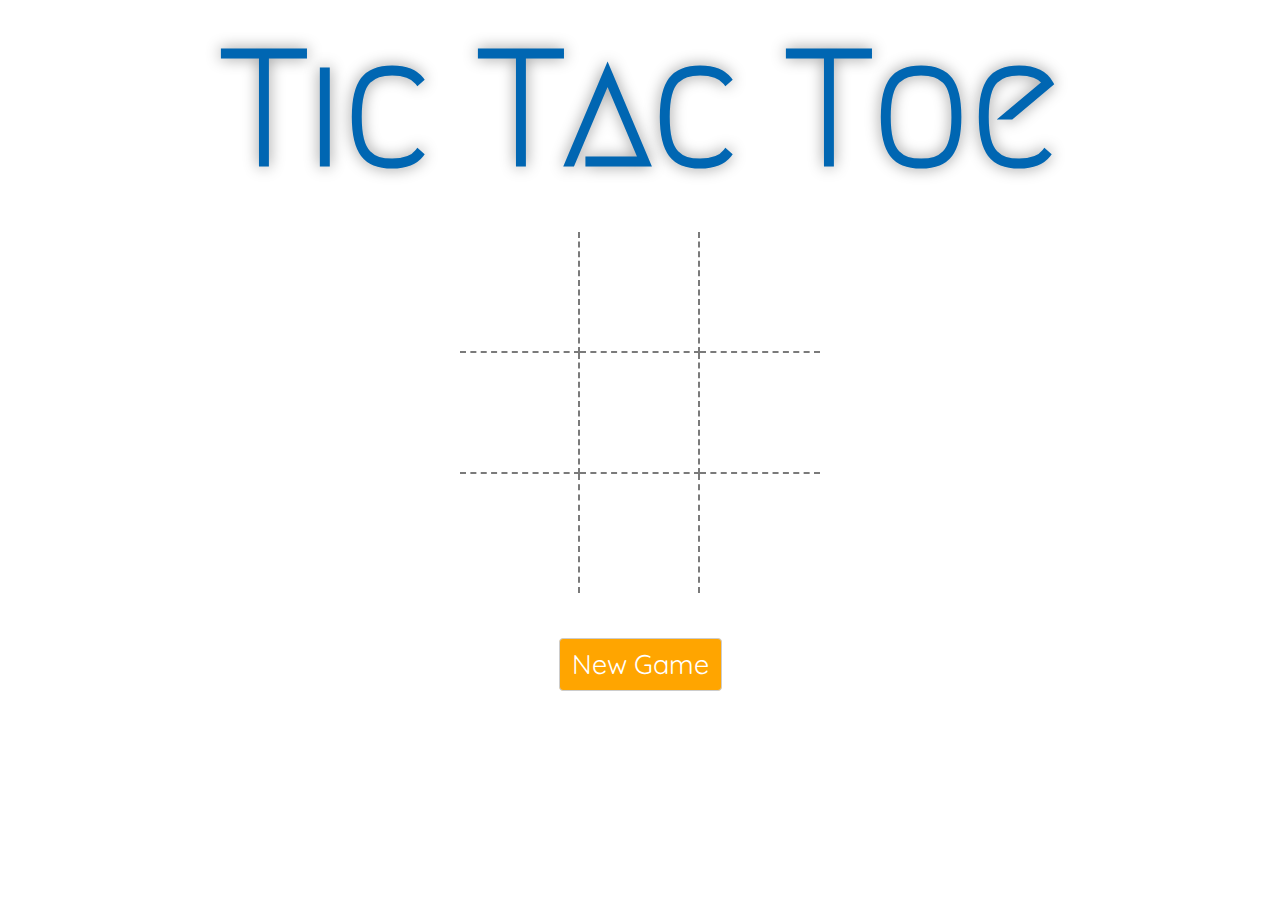
<file: index.html>
<html>
<head>
	<title>Tic Tac Toe</title>
	<link href="http://maxcdn.bootstrapcdn.com/bootstrap/3.3.1/css/bootstrap.min.css" rel="stylesheet">
	<script src="http://ajax.googleapis.com/ajax/libs/jquery/2.1.1/jquery.min.js"></script>
	<script src="http://maxcdn.bootstrapcdn.com/bootstrap/3.3.1/js/bootstrap.min.js"></script>
	<link rel="stylesheet" type="text/css" href="style.css">
	<link rel="stylesheet" type="text/css" href="http://fonts.googleapis.com/css?family=Megrim">
	<link rel="stylesheet" type="text/css" href="http://fonts.googleapis.com/css?family=Quicksand">
	<script src="tictactoe.js"></script>
</head>


<body>
	<div class="container" id="board" align=center>
		<h1><strong>Tic Tac Toe</strong></h1>
		<div class="row">
			<!-- offset ignores the columns on the left and right -->
			<div class="col-md-4 col-xs-4 col-md-offset-4 col-xs-offset-4">
				<div class="col-md-4 col-xs-4 cell" id="col1"></div>
				<div class="col-md-4 col-xs-4 cell" id="col2"></div>
				<div class="col-md-4 col-xs-4 cell" id="col3"></div>
			</div>
			<div class="col-md-4 col-xs-4 col-md-offset-4 col-xs-offset-4">
				<div class="col-md-4 col-xs-4 cell" id="col4"></div>
				<div class="col-md-4 col-xs-4 cell" id="col5"></div>
				<div class="col-md-4 col-xs-4 cell" id="col6"></div>
			</div>
			<div class="col-md-4 col-xs-4 col-md-offset-4 col-xs-offset-4">
				<div class="col-md-4 col-xs-4 cell" id="col7"></div>
				<div class="col-md-4 col-xs-4 cell" id="col8"></div>
				<div class="col-md-4 col-xs-4 cell" id="col9"></div>
			</div>
		</div>
		<div>
			<button type="button" class="btn btn-default new-game" id="refresh">New Game</button>
		</div>
	</div>
</body>
</html>
</file>
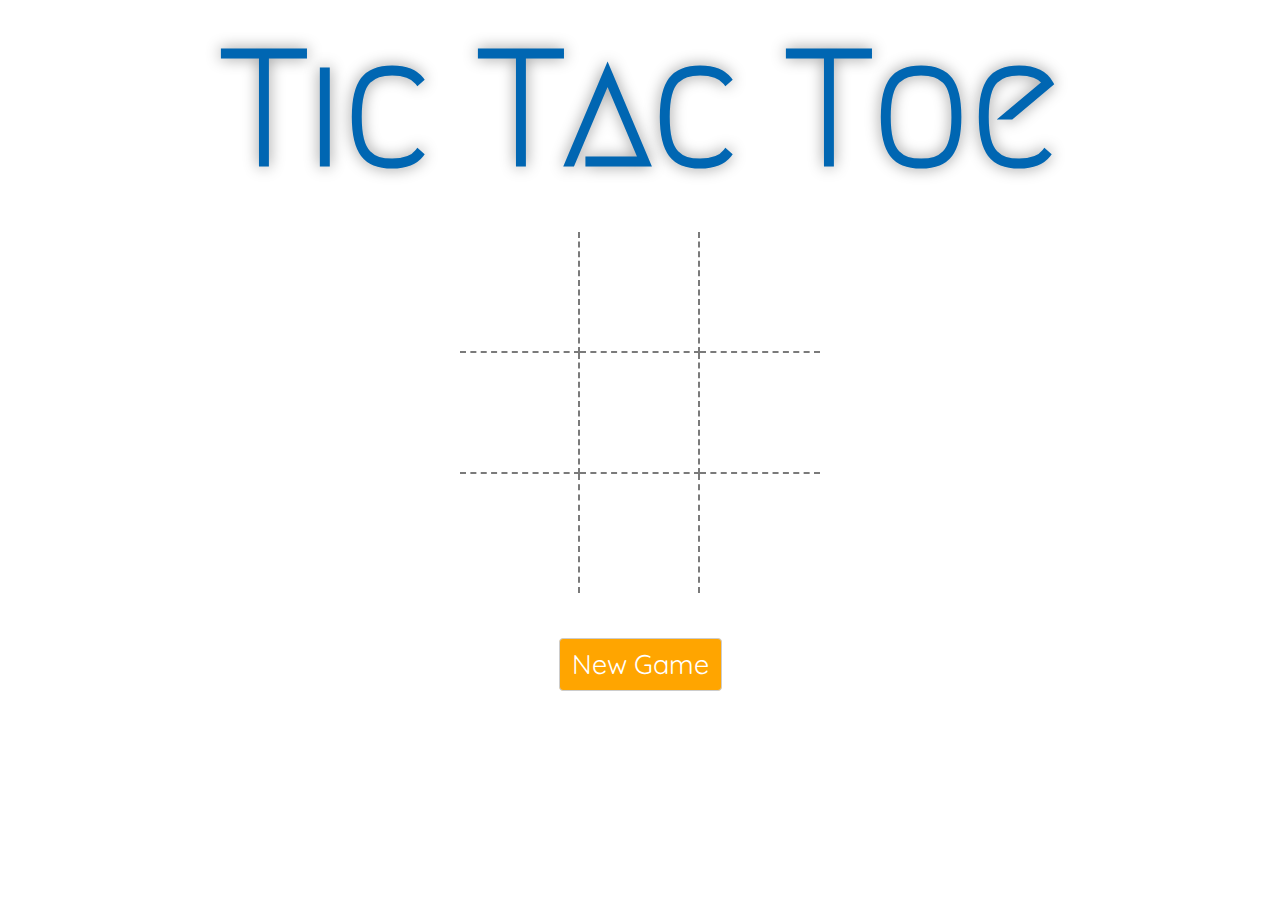
<file: tictactoe_jquery/index2.html>
<html>
<header>
  <title>Tic Tac Toe</title>
  <link href="http://maxcdn.bootstrapcdn.com/bootstrap/3.3.1/css/bootstrap.min.css" rel="stylesheet">
  <script src="http://ajax.googleapis.com/ajax/libs/jquery/2.1.1/jquery.min.js"></script>
  <script src="http://maxcdn.bootstrapcdn.com/bootstrap/3.3.1/js/bootstrap.min.js"></script>
  <link rel="stylesheet" type="text/css" href="http://fonts.googleapis.com/css?family=Megrim">
  <link rel="stylesheet" type="text/css" href="http://fonts.googleapis.com/css?family=Quicksand">
  <script src="tictactoe2.js"></script>
</header>

<style>
  h1 {
    font-family: 'Megrim';
    font-size: 18vmin;
    color: #0066b2;
    text-shadow: 0px 0px 15px rgba(150, 150, 150, 1);
    margin-bottom: 3%;
  }
  #refresh {
    font-family: 'Quicksand';
    font-size: 3vmin;
    color: #ffffff;
    background-color: #FFA500;
    margin-top: 4%;

  }
  .cell {
    height: 0vw;
    padding-bottom: 33%;
    line-height: 120%;
    vertical-align: middle;
    text-align: center;
    font-family: 'Quicksand';
    font-size: 14vmin;
    color: #7A7A7A;
  }
  #col1 {
    border-right: 2px dashed #7A7A7A;
    border-bottom: 2px dashed #7A7A7A;
  }
  #col2 {
    border-right: 2px dashed #7A7A7A;
    border-bottom:  2px dashed #7A7A7A;
  }
  #col3 {
    border-bottom:  2px dashed #7A7A7A;
  } 
  #col4 {
    border-right: 2px dashed #7A7A7A;
    border-bottom:  2px dashed #7A7A7A;
  }
  #col5 {
    border-right: 2px dashed #7A7A7A;
    border-bottom:  2px dashed #7A7A7A;
  }
  #col6 {
    border-bottom:  2px dashed #7A7A7A;
  }
  #col7 {
    border-right: 2px dashed #7A7A7A;
  }
  #col8 {
    border-right: 2px dashed #7A7A7A;
  }

</style>

<body>
  <div class="container" id="board" align=center>
    <h1><strong>Tic Tac Toe</strong></h1>

    <div class="row">
      <!-- offset ignores the columns on the left and right -->
      <div class="col-md-4 col-xs-4 col-md-offset-4 col-xs-offset-4">
        <div class="row1">
          <div class="col-md-4 col-xs-4 cell" id="col1"></div>
          <div class="col-md-4 col-xs-4 cell" id="col2"></div>
          <div class="col-md-4 col-xs-4 cell" id="col3"></div>
        </div>
      </div>
      <div class="col-md-4 col-xs-4 col-md-offset-4 col-xs-offset-4"> 
        <div class="row1">
          <div class="col-md-4 col-xs-4 cell" id="col4"></div>
          <div class="col-md-4 col-xs-4 cell" id="col5"></div>
          <div class="col-md-4 col-xs-4 cell" id="col6"></div>
        </div>
      </div>
      <div class="col-md-4 col-xs-4 col-md-offset-4 col-xs-offset-4">
        <div class="row1">
          <div class="col-md-4 col-xs-4 cell" id="col7"></div>
          <div class="col-md-4 col-xs-4 cell" id="col8"></div>
          <div class="col-md-4 col-xs-4 cell" id="col9"></div>
        </div>
      </div>
    </div>
      <div><button type="button" class="btn btn-default new-game" id="refresh">New Game</button></div>
  </div>
</body>
</html>
</file>
<file: style.css>
h1 {
    font-family: 'Megrim';
    font-size: 18vmin;
    color: #0066b2;
    text-shadow: 0px 0px 15px rgba(150, 150, 150, 1);
    margin-bottom: 3%;
  }
  #refresh {
    font-family: 'Quicksand';
    font-size: 3vmin;
    color: #ffffff;
    background-color: #FFA500;
    margin-top: 4%;

  }
  .cell {
    height: 0vh;
    padding-bottom: 33%;
    line-height: 120%;
    vertical-align: middle;
    text-align: center;
    font-family: 'Quicksand';
    font-size: 14vmin;
    color: #7A7A7A;
  }
  #col1 {
    border-right: 2px dashed #7A7A7A;
    border-bottom: 2px dashed #7A7A7A;
  }
  #col2 {
    border-right: 2px dashed #7A7A7A;
    border-bottom:  2px dashed #7A7A7A;
  }
  #col3 {
    border-bottom:  2px dashed #7A7A7A;
  }
  #col4 {
    border-right: 2px dashed #7A7A7A;
    border-bottom:  2px dashed #7A7A7A;
  }
  #col5 {
    border-right: 2px dashed #7A7A7A;
    border-bottom:  2px dashed #7A7A7A;
  }
  #col6 {
    border-bottom:  2px dashed #7A7A7A;
  }
  #col7 {
    border-right: 2px dashed #7A7A7A;
  }
  #col8 {
    border-right: 2px dashed #7A7A7A;
  }
</file>
